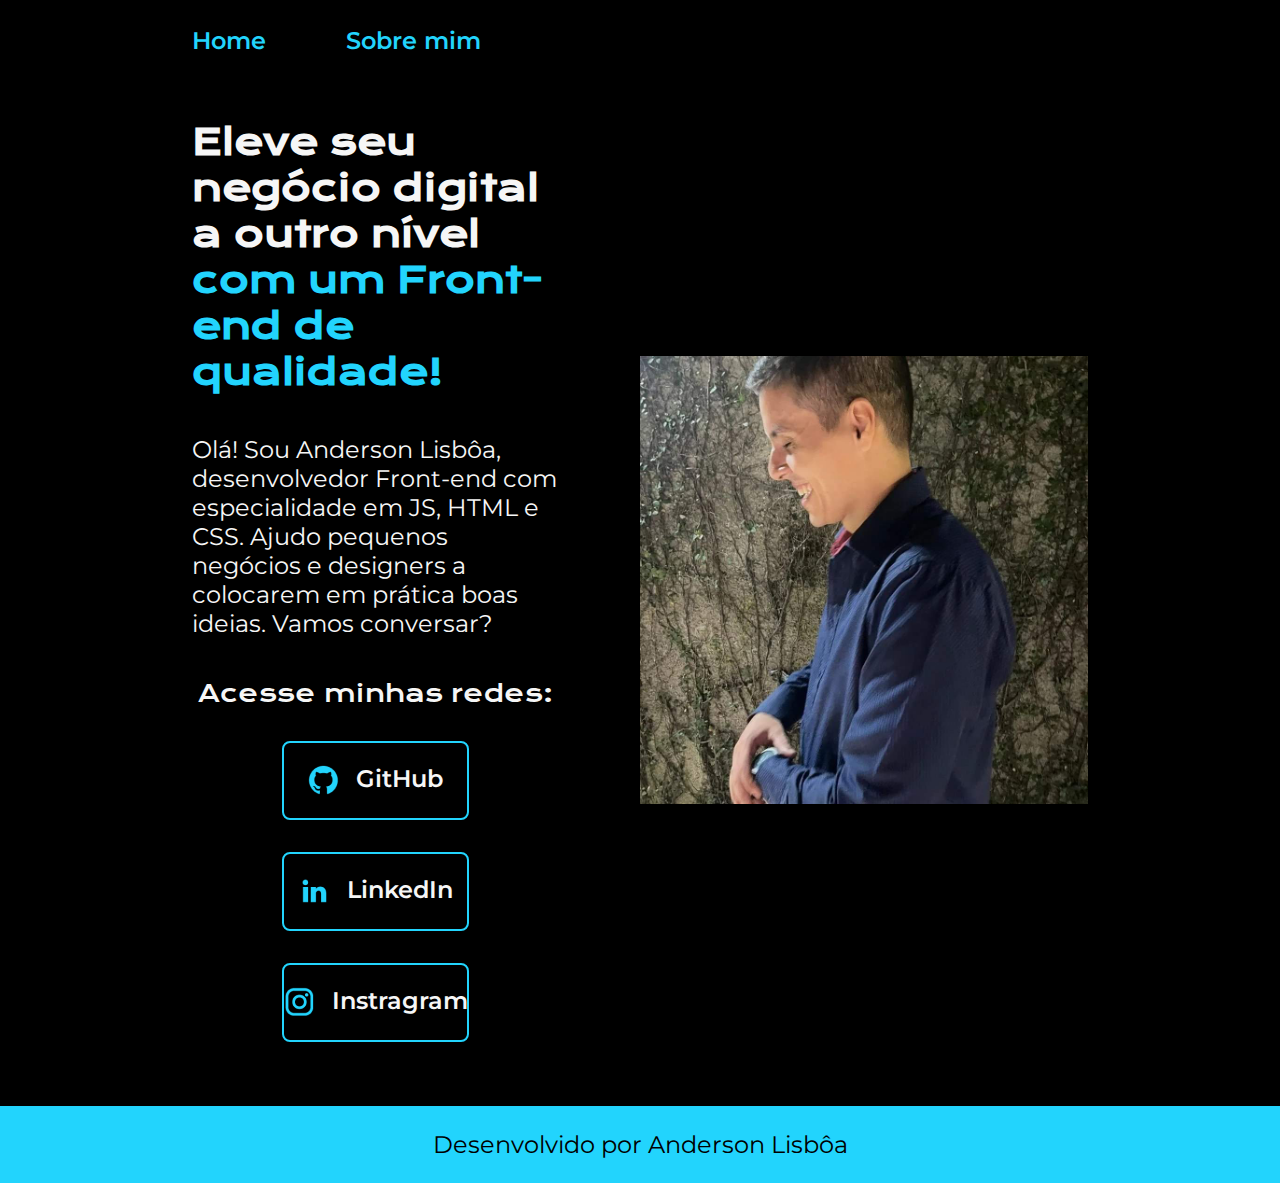
<file: index.html>
<!DOCTYPE html>
<html lang="pt-br">
<head>
    <meta charset="UTF-8">
    <meta http-equiv="X-UA-Compatible" content="IE=edge">
    <meta name="viewport" content="width=device-width, initial-scale=1.0">
    <title>Portfólio</title>
    <link rel="stylesheet" href="./styles/style.css">
</head>
<body>
    <header class="cabecalho">
        <nav class="cabecalho__menu">
            <a class="cabecalho__menu__link" href="index.html">Home</a>
            <a class="cabecalho__menu__link" href="about.html">Sobre mim</a>
        </nav>
    </header>
    <main class="apresentacao">
        <section class="apresentacao__conteudo">
            <h1 class="apresentcao__conteudo__titulo">Eleve seu negócio digital a outro nível <strong class="titulo-destaque">com um Front-end de qualidade!</strong></h1>
            <p class="apresentacao__conteudo__texto">Olá! Sou Anderson Lisbôa, desenvolvedor Front-end com especialidade em JS, HTML e CSS. Ajudo pequenos negócios e designers a colocarem em prática boas ideias. Vamos conversar?</p>
            <div class="apresentacao__links">
                <h2 class="apresentacao__links__subtitulo">Acesse minhas redes:</h2>
                <a class="apresentacao__links__navegacao" href="https://GitHub.com/andersin94">
                    <img src="./assets/github.png" >
                    GitHub
                </a>
                <a class="apresentacao__links__navegacao" href="https://linkedin.com/in/andersonll">
                    <img src="./assets/linkedin.png" >
                    LinkedIn
                </a>
                <a class="apresentacao__links__navegacao" href="https://www.instagram.com/andersin94/">
                    <img src="./assets/instagram.png" >
                    Instragram
                </a>
            </div>
        </section>
        <img class="apresentacao__imagem" src="./assets/imagem.jpg" alt="Foto de Anderson Lisbôa">
    </main>
    <footer class="rodape">
        <p>Desenvolvido por Anderson Lisbôa</p>
    </footer>
</body>
</html>
</file>
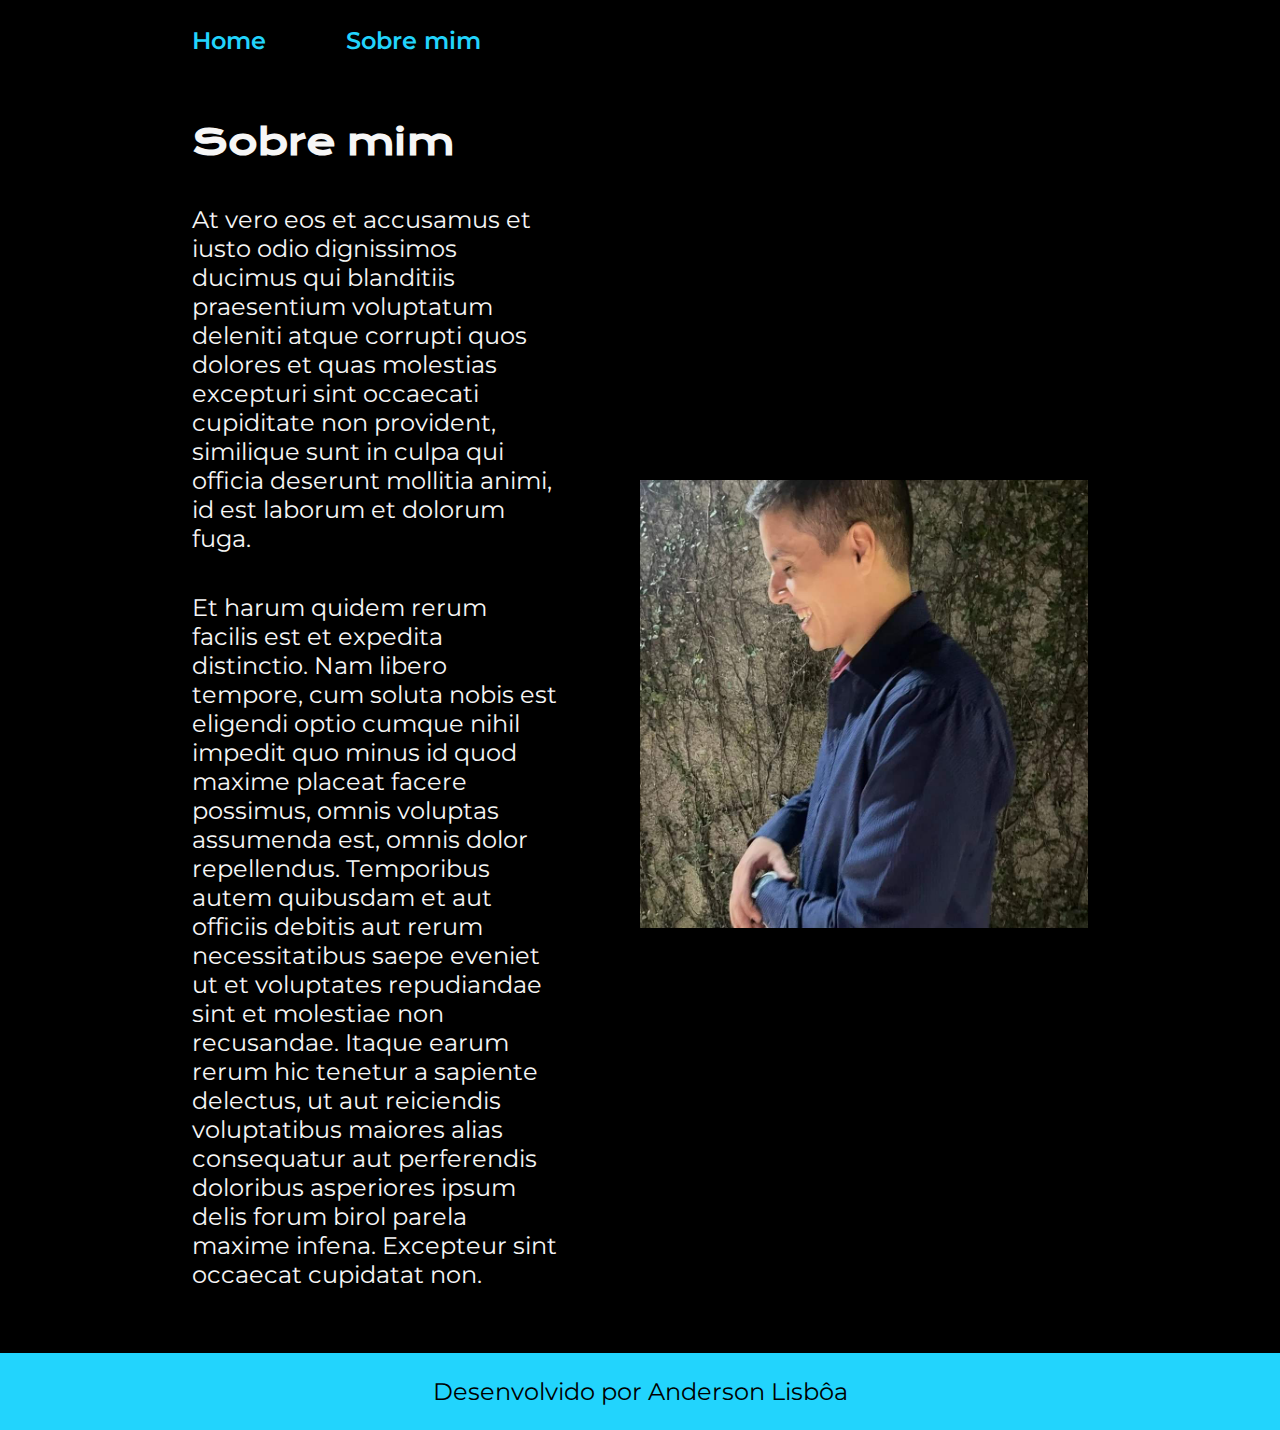
<file: about.html>
<!DOCTYPE html>
<html lang="pt-br">
<head>
    <meta charset="UTF-8">
    <meta http-equiv="X-UA-Compatible" content="IE=edge">
    <meta name="viewport" content="width=device-width, initial-scale=1.0">
    <title>Sobre mim</title>
    <link rel="stylesheet" href="./styles/style.css">
</head>
<body>
    <header class="cabecalho">
        <nav class="cabecalho__menu">
            <a class="cabecalho__menu__link" href="index.html">Home</a>
            <a class="cabecalho__menu__link" href="about.html">Sobre mim</a>
        </nav>
    </header>
    <main class="apresentacao">
        <section class="apresentacao__conteudo">
            <h1 class="apresentcao__conteudo__titulo">Sobre mim</h1>
            <p class="apresentacao__conteudo__texto">At vero eos et accusamus et iusto odio dignissimos ducimus qui blanditiis praesentium voluptatum deleniti atque corrupti quos dolores et quas molestias excepturi sint occaecati cupiditate non provident, similique sunt in culpa qui officia deserunt mollitia animi, id est laborum et dolorum fuga.</p>
            <p class="apresentacao__conteudo__texto">Et harum quidem rerum facilis est et expedita distinctio. Nam libero tempore, cum soluta nobis est eligendi optio cumque nihil impedit quo minus id quod maxime placeat facere possimus, omnis voluptas assumenda est, omnis dolor repellendus. Temporibus autem quibusdam et aut officiis debitis aut rerum necessitatibus saepe eveniet ut et voluptates repudiandae sint et molestiae non recusandae. Itaque earum rerum hic tenetur a sapiente delectus, ut aut reiciendis voluptatibus maiores alias consequatur aut perferendis doloribus asperiores ipsum delis forum birol parela maxime infena. Excepteur sint occaecat cupidatat non.</p>
        </section>
        <img class="apresentacao__imagem" src="./assets/imagem.jpg" alt="Foto de Anderson Lisbôa">
    </main>
    <footer class="rodape">
        <p>Desenvolvido por Anderson Lisbôa</p>
    </footer>
</body>
</html>
</file>
<file: styles/style.css>
@import url('https://fonts.googleapis.com/css2?family=Krona+One&family=Montserrat:wght@400;600&display=swap');

:root {
    --cor-primaria: #000000;
    --cor-secundaria: #F6F6F6;
    --cor-tericaria: #22D4FD;
    --cor-hover: #272727;

    --fonte-primaria: 'Krona One', sans-serif;
    --fonte-secundaria: 'Montserrat', sans-serif;
}

*{
    margin: 0;
    padding: 0;
}

body {
    box-sizing: border-box;
    background-color: var(--cor-primaria);
    color: var(--cor-secundaria);
}

.cabecalho {
    padding: 2% 0 0 15%;
}

.cabecalho__menu {
    display: flex;
    gap: 80px;
}

.cabecalho__menu__link {
    font-family: var(--fonte-secundaria);
    font-size: 1.5rem;
    font-weight: 600;
    color: var(--cor-tericaria);
    text-decoration: none;
}

.apresentacao {
    margin: 5% 15%;
    display: flex;
    align-items: center;
    justify-content: space-between;
    gap: 82px;
}

.apresentacao__conteudo {
    width: 50%;
    display: flex;
    flex-direction: column;
    gap: 40px;
}

.apresentcao__conteudo__titulo {
    font-size: 2.25rem;
    font-family: var(--fonte-primaria);
}

.titulo-destaque {
    color: var(--cor-tericaria);
}

.apresentacao__conteudo__texto {
    font-size: 1.5rem;
    font-family: var(--fonte-secundaria);
}

.apresentacao__links {
    display: flex;
    flex-direction: column;
    justify-content: space-between;
    align-items: center;
    gap: 32px;
}

.apresentacao__links__subtitulo {
    font-family: var(--fonte-primaria);
    font-weight: 400;
    font-size: 1.5rem;
}

.apresentacao__links__navegacao {
    display: flex;
    justify-content: center;
    gap: 16px;
    border: 2px solid var(--cor-tericaria);
    width: 50%;
    text-align: center;
    border-radius: 8px;
    font-size: 1.5rem;
    font-weight: 600;
    padding: 21.5px 0;
    text-decoration: none;
    color: var(--cor-secundaria);
    font-family: var(--fonte-secundaria);
}

.apresentacao__links__link:hover {
    background-color: var(--cor-hover);
}

.apresentacao__imagem {
    width: 50%;
}

.rodape{
    color: var(--cor-primaria);
    background-color: var(--cor-tericaria);
    padding: 24px;
    text-align: center;
    font-family: var(--fonte-secundaria);
    font-size: 1.5rem;
    font-weight: 400;
}

@media (max-width: 1200px) {
    .cabecalho {
        padding: 10%;
    }

    .cabecalho__menu {
        justify-content: center;
    }

    .apresentacao {
        flex-direction: column-reverse;
        padding: 5%;
    }

    .apresentacao__conteudo {
        width: auto;
    }
}
</file>
